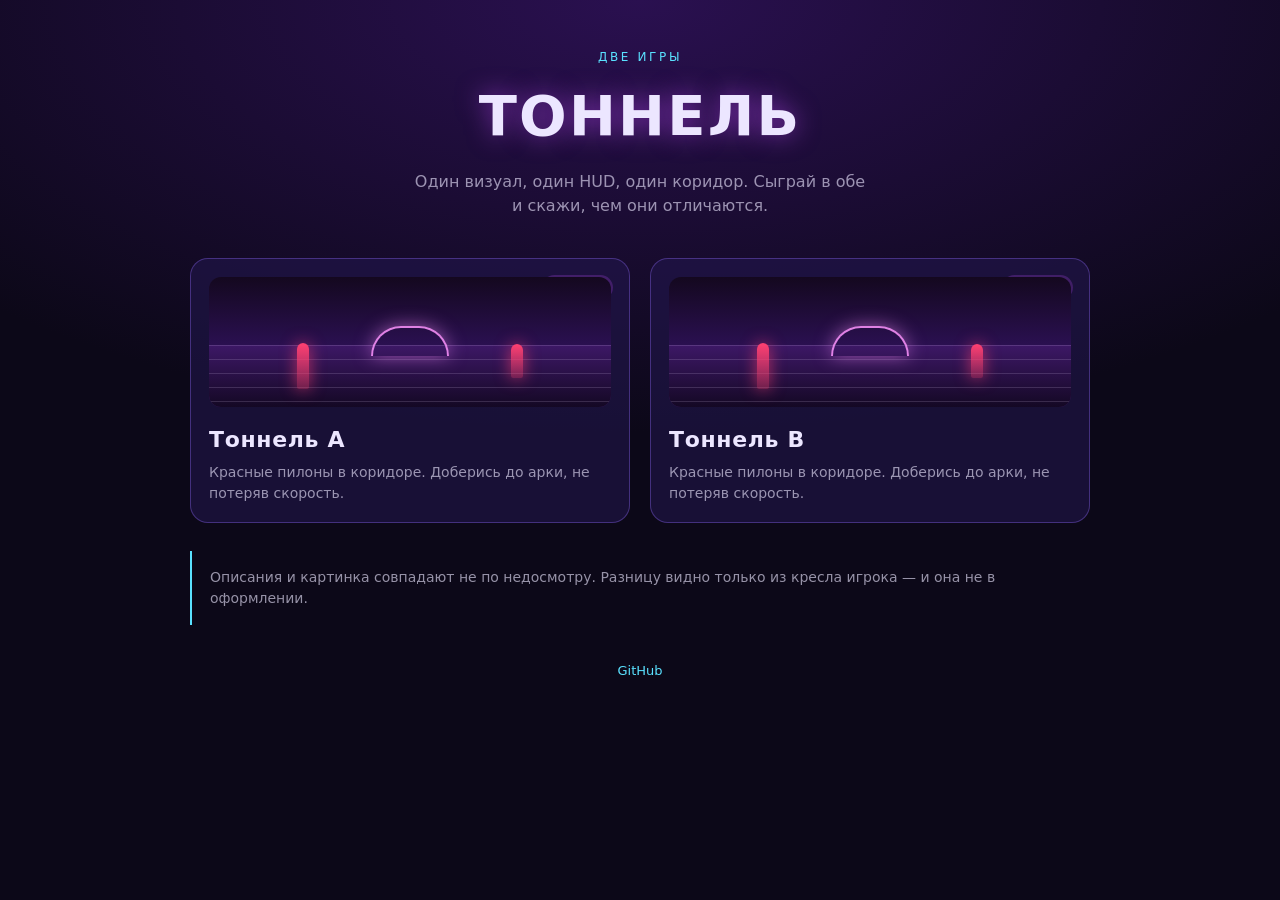
<file: index.html>
<!DOCTYPE html>
<html lang="ru">
<head>
  <meta charset="UTF-8">
  <meta name="viewport" content="width=device-width, initial-scale=1.0">
  <title>Тоннель</title>
  <link rel="stylesheet" href="hub.css">
</head>
<body>
  <main class="hub">
    <header class="hub__header">
      <p class="hub__eyebrow">Две игры</p>
      <h1>Тоннель</h1>
      <p class="hub__lead">Один визуал, один HUD, один коридор. Сыграй в обе и скажи, чем они отличаются.</p>
    </header>

    <section class="hub__grid" aria-label="Режимы">
      <a class="game-card" href="a/">
        <span class="game-card__badge">Играть</span>
        <div class="game-card__preview" aria-hidden="true">
          <span class="preview-floor"></span>
          <span class="preview-arch"></span>
          <span class="preview-pylon preview-pylon--l"></span>
          <span class="preview-pylon preview-pylon--r"></span>
        </div>
        <h2>Тоннель A</h2>
        <p>Красные пилоны в коридоре. Доберись до арки, не потеряв скорость.</p>
      </a>

      <a class="game-card" href="b/">
        <span class="game-card__badge">Играть</span>
        <div class="game-card__preview" aria-hidden="true">
          <span class="preview-floor"></span>
          <span class="preview-arch"></span>
          <span class="preview-pylon preview-pylon--l"></span>
          <span class="preview-pylon preview-pylon--r"></span>
        </div>
        <h2>Тоннель B</h2>
        <p>Красные пилоны в коридоре. Доберись до арки, не потеряв скорость.</p>
      </a>
    </section>

    <section class="hub__note">
      <p>Описания и картинка совпадают не по недосмотру. Разницу видно только из кресла игрока — и она не в оформлении.</p>
    </section>

    <footer class="hub__footer">
      <a href="https://github.com/guygud/confa">GitHub</a>
    </footer>
  </main>
</body>
</html>
</file>
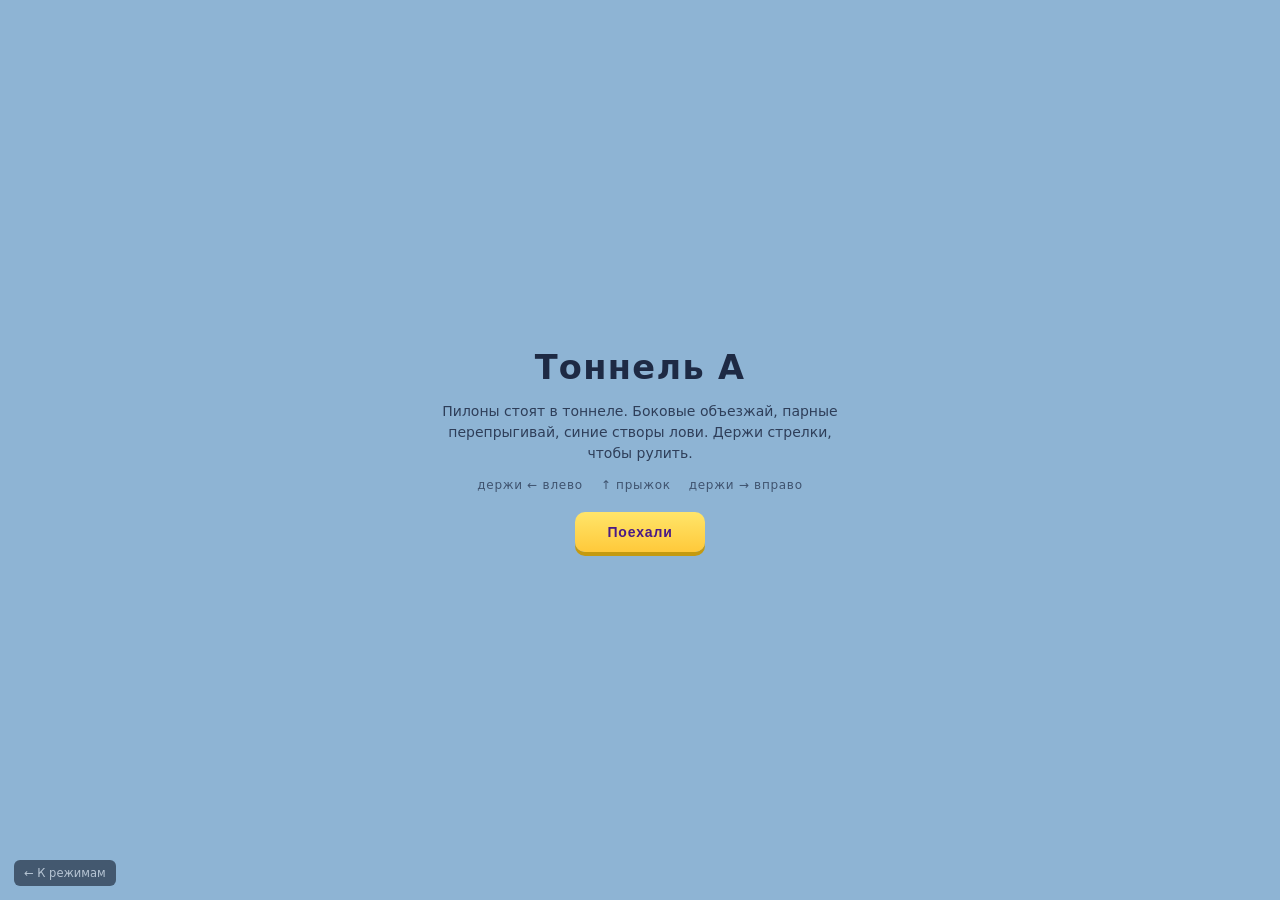
<file: a/index.html>
<!DOCTYPE html>
<html lang="ru">
<head>
  <meta charset="UTF-8">
  <meta name="viewport" content="width=device-width, initial-scale=1.0, user-scalable=no">
  <title>Тоннель A</title>
  <link rel="stylesheet" href="style.css?v=6">
</head>
<body>
  <canvas id="game"></canvas>
  <canvas id="game-blur" aria-hidden="true"></canvas>

  <div id="hud">
    <div class="hud-top">
      <div class="hud-cluster">
        <div class="hud-box hearts-box" id="lives-box">
          <span class="heart filled" data-i="0"></span>
          <span class="heart filled" data-i="1"></span>
          <span class="heart filled" data-i="2"></span>
        </div>
        <div class="hud-center hud-stats">
          <span class="hud-stat">ур : <b id="level-num">1</b><span id="level-mul" hidden></span></span>
          <span class="hud-stat hud-speed"><i class="hud-core-ico"></i><b id="speed">0.0</b> км/ч</span>
        </div>
      </div>
      <button id="pause-btn" type="button" class="pause-btn" aria-label="Пауза" hidden></button>
    </div>

    <div class="hud-bottom">
      <div class="controls-hint">
        <span>держи ← →</span>
        <span>↑ прыжок</span>
      </div>
      <div id="touch-controls">
        <button type="button" class="touch-btn touch-btn-left" data-input="left" aria-label="Влево"></button>
        <button type="button" class="touch-btn touch-btn-center" data-input="brace" aria-label="Прыжок"></button>
        <button type="button" class="touch-btn touch-btn-right" data-input="right" aria-label="Вправо"></button>
      </div>
    </div>

    <div id="brace-flash" hidden></div>
    <div id="status" hidden></div>
    <button id="restart-btn" type="button" hidden>Ещё раз</button>
    <button id="report-alt" type="button" class="ghost-btn" hidden></button>

    <div id="pause-overlay" hidden>
      <div class="pause-panel">
        <div class="pause-title">ПАУЗА</div>
        <button id="resume-btn" type="button">Продолжить</button>
      </div>
    </div>

    <div id="rating-overlay" hidden>
      <div class="rating-panel">
        <div class="rating-title">Рейтинг</div>
        <div class="rating-you">
          <div id="rating-name"></div>
          <div id="rating-score"></div>
        </div>
        <ol class="rating-list" id="rating-list"></ol>
        <div class="rating-place" id="rating-place" hidden></div>
        <div class="rating-error" id="rating-error" hidden>Рейтинг недоступен</div>
        <button id="rating-restart" type="button">Начать заново</button>
      </div>
    </div>

    <div id="intro">
      <div class="intro-panel">
      <h1>Тоннель A</h1>
      <p class="intro-sub">Пилоны стоят в тоннеле. Боковые объезжай, парные перепрыгивай, синие створы лови. Держи стрелки, чтобы рулить.</p>
      <p class="intro-keys"><span>держи ← влево</span><span>↑ прыжок</span><span>держи → вправо</span></p>
      <button id="start-btn" type="button">Поехали</button>
      </div>
    </div>
  </div>

  <a class="back-link" href="../">← К режимам</a>
  <script type="module" src="src/main.js?v=6"></script>
</body>
</html>
</file>
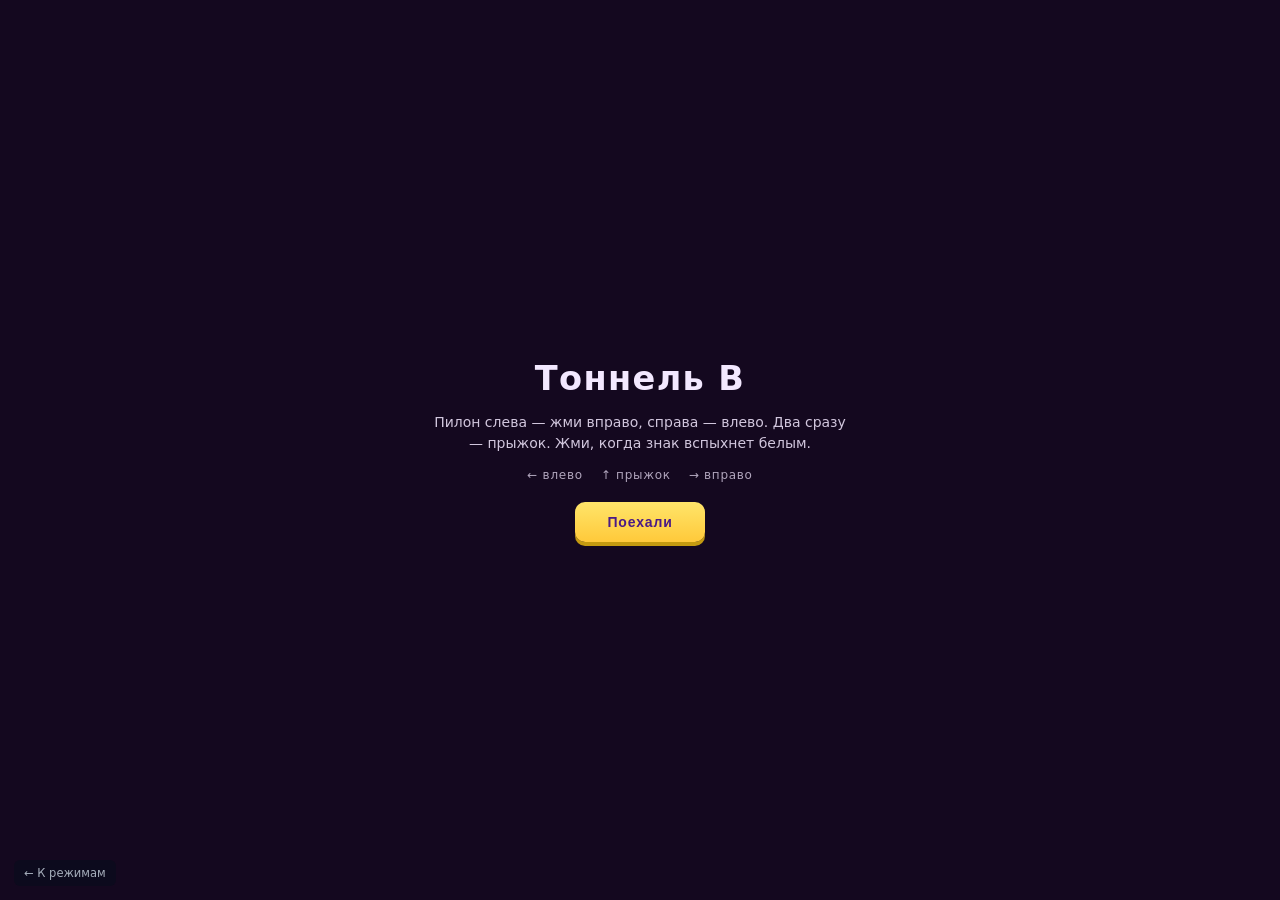
<file: b/index.html>
<!DOCTYPE html>
<html lang="ru">
<head>
  <meta charset="UTF-8">
  <meta name="viewport" content="width=device-width, initial-scale=1.0, user-scalable=no">
  <title>Тоннель B</title>
  <link rel="stylesheet" href="style.css">
</head>
<body>
  <canvas id="game"></canvas>

  <div id="hud">
    <div class="hud-top">
      <div class="hud-cluster">
        <div class="hud-box hearts-box" id="lives-box">
          <span class="heart filled" data-i="0"></span>
          <span class="heart filled" data-i="1"></span>
          <span class="heart filled" data-i="2"></span>
        </div>
        <div class="hud-center hud-stats">
          <span class="hud-stat">ур : <b id="level-num">1</b><span id="level-mul" hidden></span></span>
          <span class="hud-stat hud-speed"><i class="hud-core-ico"></i><b id="speed">0.0</b> км/ч</span>
        </div>
      </div>
      <button id="pause-btn" type="button" class="pause-btn" aria-label="Пауза" hidden></button>
    </div>

    <div class="hud-bottom">
      <div class="controls-hint">
        <span>← ВЛЕВО</span>
        <span>↑ ПРЫЖОК</span>
        <span>→ ВПРАВО</span>
      </div>
      <div id="touch-controls">
        <button type="button" class="touch-btn touch-btn-left" data-input="left" aria-label="Влево"></button>
        <button type="button" class="touch-btn touch-btn-center" data-input="brace" aria-label="Прыжок"></button>
        <button type="button" class="touch-btn touch-btn-right" data-input="right" aria-label="Вправо"></button>
      </div>
    </div>

    <div id="brace-flash" hidden></div>
    <div id="status" hidden></div>
    <button id="restart-btn" type="button" hidden>Ещё раз</button>
    <button id="report-alt" type="button" class="ghost-btn" hidden></button>

    <button id="tutor-hide" type="button" class="ghost-btn" hidden>Скрыть подсказки</button>

    <div id="tutor" hidden>
      <div class="tutor-card">
        <div class="tutor-title" id="tutor-title"></div>
        <div class="tutor-body" id="tutor-body"></div>
        <div class="tutor-hint" id="tutor-hint">Нажми любую кнопку</div>
      </div>
    </div>

    <div id="pause-overlay" hidden>
      <div class="pause-panel">
        <div class="pause-title">ПАУЗА</div>
        <button id="resume-btn" type="button">Продолжить</button>
      </div>
    </div>

    <div id="rating-overlay" hidden>
      <div class="rating-panel">
        <div class="rating-title">Рейтинг</div>
        <div class="rating-you">
          <div id="rating-name"></div>
          <div id="rating-score"></div>
        </div>
        <ol class="rating-list" id="rating-list"></ol>
        <div class="rating-place" id="rating-place" hidden></div>
        <div class="rating-error" id="rating-error" hidden>Рейтинг недоступен</div>
        <button id="rating-restart" type="button">Начать заново</button>
      </div>
    </div>

    <div id="intro">
      <div class="intro-panel">
      <h1>Тоннель B</h1>
      <p class="intro-sub">Пилон слева — жми вправо, справа — влево. Два сразу — прыжок. Жми, когда знак вспыхнет белым.</p>
      <p class="intro-keys"><span>← влево</span><span>↑ прыжок</span><span>→ вправо</span></p>
      <button id="start-btn" type="button">Поехали</button>
      <button id="tutor-again" type="button" class="ghost-btn" hidden>Пройти обучение снова</button>
      </div>
    </div>
  </div>

  <a class="back-link" href="../">← К режимам</a>
  <script type="module" src="src/main.js"></script>
</body>
</html>
</file>
<file: hub.css>
:root {
  --bg: #0c0818;
  --panel: rgba(36, 24, 80, 0.55);
  --edge: rgba(150, 110, 255, 0.35);
  --ink: #ece6ff;
  --dim: rgba(236, 230, 255, 0.62);
  --accent: #c44dff;
  --neon: #5ae1ff;
}

* {
  box-sizing: border-box;
}

body {
  margin: 0;
  min-height: 100vh;
  background:
    radial-gradient(120% 80% at 50% 0%, #2a1050 0%, transparent 60%),
    var(--bg);
  color: var(--ink);
  font: 16px/1.5 "Inter", "Segoe UI", system-ui, sans-serif;
  display: flex;
  justify-content: center;
  padding: 48px 20px 64px;
}

.hub {
  width: 100%;
  max-width: 900px;
}

.hub__header {
  text-align: center;
  margin-bottom: 40px;
}

.hub__eyebrow {
  margin: 0 0 8px;
  font-size: 12px;
  letter-spacing: 0.22em;
  text-transform: uppercase;
  color: var(--neon);
}

.hub__header h1 {
  margin: 0 0 12px;
  font-size: clamp(32px, 7vw, 56px);
  letter-spacing: 0.04em;
  text-transform: uppercase;
  text-shadow: 0 0 24px rgba(196, 77, 255, 0.55);
}

.hub__lead {
  margin: 0 auto;
  max-width: 460px;
  color: var(--dim);
}

.hub__grid {
  display: grid;
  gap: 20px;
  grid-template-columns: repeat(auto-fit, minmax(260px, 1fr));
}

.game-card {
  display: block;
  padding: 18px;
  border: 1px solid var(--edge);
  border-radius: 18px;
  background: var(--panel);
  color: inherit;
  text-decoration: none;
  position: relative;
  transition: transform 0.18s ease, border-color 0.18s ease, box-shadow 0.18s ease;
}

.game-card:hover {
  transform: translateY(-3px);
  border-color: rgba(196, 77, 255, 0.75);
  box-shadow: 0 14px 40px rgba(120, 40, 200, 0.35);
}

.game-card__badge {
  position: absolute;
  top: 16px;
  right: 16px;
  font-size: 11px;
  letter-spacing: 0.12em;
  text-transform: uppercase;
  padding: 4px 10px;
  border-radius: 999px;
  background: rgba(196, 77, 255, 0.22);
  color: #f4e6ff;
}

.game-card h2 {
  margin: 16px 0 6px;
  font-size: 22px;
  letter-spacing: 0.03em;
}

.game-card p {
  margin: 0;
  font-size: 14px;
  color: var(--dim);
}

/* Превью — тот же коридор, что и в игре: пол, арка, два пилона. */
.game-card__preview {
  position: relative;
  height: 130px;
  border-radius: 12px;
  overflow: hidden;
  background: linear-gradient(180deg, #14081f 0%, #2a1050 52%, #3d1866 100%);
}

.preview-floor {
  position: absolute;
  inset: 52% 0 0;
  background:
    repeating-linear-gradient(180deg, rgba(235, 215, 255, 0.16) 0 1px, transparent 1px 14px),
    linear-gradient(180deg, #3d1866, #140824);
}

.preview-arch {
  position: absolute;
  left: 50%;
  top: 38%;
  width: 78px;
  height: 30px;
  transform: translateX(-50%);
  border: 2px solid rgba(255, 150, 255, 0.85);
  border-bottom: none;
  border-radius: 40px 40px 0 0;
  box-shadow: 0 0 18px rgba(255, 150, 255, 0.5);
}

.preview-pylon {
  position: absolute;
  bottom: 14%;
  width: 12px;
  height: 46px;
  border-radius: 6px 6px 2px 2px;
  background: linear-gradient(180deg, #ff4070, rgba(255, 64, 112, 0.35));
  box-shadow: 0 0 16px rgba(255, 64, 112, 0.7);
}

.preview-pylon--l {
  left: 22%;
}

.preview-pylon--r {
  right: 22%;
  height: 34px;
  bottom: 22%;
}

.hub__note {
  margin-top: 28px;
  padding: 16px 18px;
  border-left: 2px solid var(--neon);
  color: var(--dim);
  font-size: 14px;
}

.hub__note p {
  margin: 0;
}

.hub__footer {
  margin-top: 36px;
  text-align: center;
  font-size: 13px;
}

.hub__footer a {
  color: var(--neon);
  text-decoration: none;
}

.hub__footer a:hover {
  text-decoration: underline;
}
</file>
<file: a/style.css>
/* HUD-картинки: ?v= держи вровень с ASSET_VER в src/assets.js */

* {
  box-sizing: border-box;
  margin: 0;
  padding: 0;
}

html,
body {
  width: 100%;
  height: 100%;
  /* Safari's toolbar collapses mid-scroll; dvh keeps the layout from jumping. */
  height: 100dvh;
  overflow: hidden;
  background: #8eb4d4;
  font-family: "Segoe UI", system-ui, sans-serif;
  color: #f3e8ff;
  touch-action: none;
  user-select: none;
}

#game {
  display: block;
  width: 100%;
  height: 100%;
  cursor: crosshair;
}

#game-blur {
  pointer-events: none;
  position: fixed;
  inset: 0;
  width: 100%;
  height: 100%;
  z-index: 1;
  filter: blur(var(--lens-blur, 100px));
  mask-image: radial-gradient(ellipse 80% 75% at 50% 50%, transparent 0%, transparent 12%, #000 58%);
  -webkit-mask-image: radial-gradient(ellipse 80% 75% at 50% 50%, transparent 0%, transparent 12%, #000 58%);
}

#hud {
  pointer-events: none;
  position: fixed;
  inset: 0;
  z-index: 2;
}

.hud-top {
  display: flex;
  justify-content: center;
  align-items: flex-start;
  position: relative;
  padding: 16px 62px;
  gap: 12px;
}

.hud-cluster {
  display: flex;
  align-items: stretch;
  justify-content: center;
  gap: 8px;
  min-width: 0;
}

.hud-center {
  display: flex;
  flex-direction: column;
  align-items: flex-start;
  justify-content: center;
  gap: 2px;
  min-width: 120px;
}

.hud-stats {
  background: url("../assets/speed_back.png?v=4") center / 100% 100% no-repeat;
  color: #3b1a6e;
  border-radius: 0;
  padding: 10px 22px 10px 18px;
  gap: 2px;
  box-shadow: none;
  min-width: 148px;
}

.hud-stat {
  font-size: 12px;
  font-weight: 800;
  letter-spacing: 0.02em;
  font-style: italic;
}

.hud-stat b {
  font-variant-numeric: tabular-nums;
  font-style: italic;
}

.hud-speed {
  display: inline-flex;
  align-items: center;
  gap: 6px;
}

body.heat-hot .hud-speed {
  text-shadow: 0 0 10px rgba(255, 220, 120, 0.85);
}

body.heat-hot .hud-core-ico {
  box-shadow: 0 0 10px rgba(255, 200, 80, 0.95);
}

.hud-core-ico {
  width: 12px;
  height: 12px;
  background: linear-gradient(135deg, #ffe56a, #c44dff 70%, #5a1a90);
  box-shadow: 0 0 6px rgba(196, 77, 255, 0.7);
  transform: rotate(45deg);
  display: inline-block;
}

.hud-box {
  background: rgba(214, 186, 255, 0.9);
  border: none;
  border-radius: 14px;
  padding: 8px 14px;
  font-weight: 800;
  letter-spacing: 0.04em;
  color: #3b1a6e;
  text-shadow: none;
  backdrop-filter: blur(4px);
  font-size: 12px;
  min-width: 88px;
  text-align: center;
  box-shadow: 0 4px 16px rgba(40, 10, 70, 0.3);
}

.hearts-box {
  display: inline-flex;
  align-items: center;
  justify-content: center;
  gap: 6px;
  min-width: 92px;
  padding: 10px 14px;
  background: url("../assets/heart-back.png?v=4") center / 100% 100% no-repeat;
  border-radius: 0;
  box-shadow: none;
  backdrop-filter: none;
}

.heart {
  width: 18px;
  height: 15px;
  display: inline-block;
  background: url("../assets/empty-heart.svg?v=4") center / contain no-repeat;
}

.heart.filled {
  background-image: url("../assets/full-heart.png?v=4");
}

.heart.empty {
  background-image: url("../assets/empty-heart.svg?v=4");
}

.pause-btn {
  pointer-events: auto;
  position: absolute;
  right: 18px;
  top: 16px;
  width: 44px;
  height: 44px;
  border: none;
  padding: 0;
  background: url("../assets/pause-button.png?v=4") center / contain no-repeat;
  background-color: transparent;
  cursor: pointer;
  flex-shrink: 0;
  -webkit-tap-highlight-color: transparent;
}

.pause-btn[hidden] {
  display: none;
}

.pause-btn:active {
  transform: scale(0.96);
}

#pause-overlay {
  pointer-events: auto;
  position: absolute;
  inset: 0;
  z-index: 8;
  display: flex;
  align-items: center;
  justify-content: center;
  background: rgba(12, 4, 24, 0.62);
  backdrop-filter: blur(4px);
}

#pause-overlay[hidden] {
  display: none;
}

.pause-panel {
  min-width: 240px;
  padding: 22px 28px;
  border-radius: 14px;
  background: rgba(30, 12, 56, 0.94);
  border: 1px solid rgba(232, 180, 255, 0.28);
  text-align: center;
  box-shadow: 0 12px 40px rgba(0, 0, 0, 0.45);
}

.pause-title {
  font-size: 19px;
  font-weight: 800;
  letter-spacing: 0.12em;
  margin-bottom: 16px;
  color: #ffe56a;
}

#resume-btn {
  padding: 12px 28px;
  border: none;
  border-radius: 10px;
  background: linear-gradient(180deg, #ffe56a, #ffc93a);
  color: #4a1a86;
  font-size: 13px;
  font-weight: 800;
  letter-spacing: 0.06em;
  cursor: pointer;
  box-shadow: 0 4px 0 #c49a10;
}

#resume-btn:hover {
  background: linear-gradient(180deg, #fff08a, #ffd45a);
}

#rating-overlay {
  pointer-events: auto;
  position: absolute;
  inset: 0;
  z-index: 9;
  display: flex;
  align-items: center;
  justify-content: center;
  padding: 20px;
  background: rgba(12, 4, 24, 0.72);
  backdrop-filter: blur(4px);
}

#rating-overlay[hidden] {
  display: none;
}

.rating-panel {
  width: min(360px, 92vw);
  max-height: min(80vh, 560px);
  overflow-y: auto;
  -webkit-overflow-scrolling: touch;
  padding: 22px 22px 20px;
  border-radius: 14px;
  background: rgba(30, 12, 56, 0.96);
  border: 1px solid rgba(232, 180, 255, 0.28);
  text-align: center;
  box-shadow: 0 12px 40px rgba(0, 0, 0, 0.45);
}

.rating-title {
  font-size: 19px;
  font-weight: 800;
  letter-spacing: 0.12em;
  margin-bottom: 12px;
  color: #ffe56a;
  text-transform: uppercase;
}

.rating-you {
  margin-bottom: 14px;
}

#rating-name {
  font-size: 15px;
  font-weight: 700;
}

#rating-score {
  margin-top: 4px;
  font-size: 12px;
  opacity: 0.75;
}

.rating-list {
  list-style: none;
  display: flex;
  flex-direction: column;
  gap: 4px;
  margin: 0 0 12px;
  text-align: left;
}

.rating-list li {
  display: grid;
  grid-template-columns: 28px 1fr auto;
  gap: 8px;
  align-items: center;
  padding: 6px 10px;
  border-radius: 8px;
  background: rgba(255, 255, 255, 0.04);
  font-size: 13px;
}

.rating-list li.is-you {
  background: rgba(255, 229, 106, 0.16);
  border: 1px solid rgba(255, 229, 106, 0.4);
}

.rating-rank {
  font-weight: 800;
  opacity: 0.55;
}

.rating-score {
  font-weight: 800;
  color: #ffe56a;
}

.rating-place {
  font-size: 12px;
  margin-bottom: 12px;
  opacity: 0.8;
}

.rating-error {
  font-size: 12px;
  margin-bottom: 12px;
  color: rgba(255, 160, 160, 0.9);
}

#rating-restart {
  padding: 12px 28px;
  border: none;
  border-radius: 10px;
  background: linear-gradient(180deg, #ffe56a, #ffc93a);
  color: #4a1a86;
  font-size: 13px;
  font-weight: 800;
  letter-spacing: 0.06em;
  cursor: pointer;
  box-shadow: 0 4px 0 #c49a10;
}

#rating-restart:hover {
  background: linear-gradient(180deg, #fff08a, #ffd45a);
}

.hud-bottom {
  position: absolute;
  left: 0;
  right: 0;
  bottom: 0;
  padding: 10px 18px 14px;
  background: none;
}

.controls-hint {
  display: flex;
  justify-content: center;
  gap: 28px;
  flex-wrap: wrap;
  font-size: 10.5px;
  letter-spacing: 0.08em;
  opacity: 0.8;
  color: #1e2a44;
  transition: opacity 0.25s ease;
}

/* Fly-in / goal / stall cinematics — keep the frame clean. */
body.cinema .controls-hint,
body.cinema #touch-controls,
body.cinema #tutor-hide,
body.cinema #brace-flash,
body.cinema #pause-btn {
  opacity: 0 !important;
  pointer-events: none !important;
}

body.cinema #touch-controls {
  visibility: hidden;
}

body.paused #touch-controls,
body.paused .controls-hint {
  pointer-events: none;
  opacity: 0.35;
}

/* Hidden on wide desktops; shown on narrow / phone layouts (incl. DevTools). */
#touch-controls {
  display: none;
  pointer-events: auto;
  grid-template-columns: 1.15fr 1fr 1.15fr;
  gap: 4px;
  max-width: 382px;
  margin: 8px auto 0;
  width: min(382px, 100%);
}

.touch-btn {
  appearance: none;
  border: none;
  border-radius: 0;
  background-color: transparent;
  background-image: url("../assets/arrows.png?v=4");
  background-repeat: no-repeat;
  background-size: 300% 100%;
  color: transparent;
  min-height: 72px;
  padding: 0;
  font: inherit;
  cursor: pointer;
  -webkit-tap-highlight-color: transparent;
  touch-action: manipulation;
  user-select: none;
  box-shadow: none;
}

.touch-btn-left {
  background-position: 0% 50%;
}

.touch-btn-center {
  background-position: 50% 50%;
}

.touch-btn-right {
  background-position: 100% 50%;
}

.touch-btn:active,
.touch-btn.is-down {
  transform: translateY(2px) scale(0.98);
  filter: brightness(0.95);
}

@media (max-width: 900px) {
  #touch-controls {
    display: grid;
  }

  .controls-hint {
    display: none;
  }

  .hud-bottom {
    padding-bottom: max(14px, env(safe-area-inset-bottom));
  }

  /* Back link sits top-left here — clear the HUD row out from under it. */
  .hud-top {
    padding-top: 48px;
  }

  .pause-btn {
    top: 48px;
  }

  #tutor-hide {
    top: 116px;
  }
}

#brace-flash {
  position: absolute;
  left: 50%;
  top: 52%;
  transform: translate(-50%, -50%);
  padding: 10px 22px;
  border-radius: 10px;
  background: rgba(255, 80, 40, 0.55);
  font-size: 19px;
  font-weight: 800;
  letter-spacing: 0.12em;
  animation: pulse 0.35s ease-in-out infinite alternate;
}

#brace-flash.grade-perfect {
  background: rgba(46, 204, 113, 0.62);
}

#brace-flash.grade-good {
  background: rgba(52, 152, 219, 0.62);
}

#brace-flash.grade-late {
  background: rgba(230, 150, 40, 0.64);
}

#brace-flash.grade-miss {
  background: rgba(231, 76, 60, 0.62);
}

#brace-flash.grade-whiff {
  background: rgba(120, 120, 140, 0.55);
}

#status {
  position: absolute;
  left: 50%;
  top: 42%;
  transform: translate(-50%, -50%);
  min-width: 200px;
  padding: 18px 26px;
  border-radius: 14px;
  background: rgba(6, 14, 28, 0.94);
  border: 1px solid rgba(232, 244, 255, 0.25);
  text-align: center;
  line-height: 1.3;
}

#status.report-good { border-color: rgba(46, 204, 113, 0.6); }
#status.report-bad { border-color: rgba(231, 76, 60, 0.6); }

.report-title {
  font-size: 20px;
  font-weight: 800;
  letter-spacing: 0.04em;
}

.report-line {
  margin-top: 8px;
  font-size: 11px;
  line-height: 1.4;
  color: rgba(232, 244, 255, 0.62);
}

#restart-btn {
  pointer-events: auto;
  position: absolute;
  left: 50%;
  top: 56%;
  transform: translate(-50%, -50%);
  padding: 10px 22px;
  border: none;
  border-radius: 8px;
  background: #e8f4ff;
  color: #0a1628;
  font-size: 13px;
  font-weight: 700;
  cursor: pointer;
}

#report-alt {
  position: absolute;
  left: 50%;
  top: 64%;
  transform: translate(-50%, -50%);
  font-size: 11px;
  white-space: nowrap;
}

#restart-btn:hover {
  background: #fff;
}

#tutor-hide {
  position: absolute;
  left: 50%;
  top: 76px;
  transform: translateX(-50%);
  font-size: 10.5px;
  white-space: nowrap;
  z-index: 6;
}

#tutor {
  pointer-events: none;
  position: absolute;
  inset: 0;
  z-index: 5;
  display: flex;
  align-items: center;
  justify-content: center;
  padding: 20px;
}

#tutor[hidden] {
  display: none;
}

.tutor-card {
  max-width: min(420px, 92vw);
  padding: 18px 22px 16px;
  border-radius: 14px;
  background: rgba(6, 14, 28, 0.92);
  border: 1px solid rgba(232, 244, 255, 0.22);
  box-shadow: 0 12px 40px rgba(0, 0, 0, 0.45);
  text-align: center;
  backdrop-filter: blur(6px);
}

.tutor-card--top {
  align-self: flex-start;
  margin-top: max(96px, 14vh);
}

.tutor-title {
  font-size: 15px;
  font-weight: 800;
  letter-spacing: 0.08em;
  margin-bottom: 8px;
  color: #ffb380;
}

.tutor-body {
  font-size: 13px;
  line-height: 1.45;
  opacity: 0.92;
  margin-bottom: 12px;
}

.tutor-hint {
  font-size: 10.5px;
  font-weight: 700;
  letter-spacing: 0.06em;
  opacity: 0.65;
  animation: tutor-hint-pulse 1.1s ease-in-out infinite;
}

@keyframes tutor-hint-pulse {
  0%,
  100% {
    opacity: 0.45;
  }
  50% {
    opacity: 0.9;
  }
}

.ghost-btn {
  pointer-events: auto;
  padding: 8px 12px;
  border: none;
  border-radius: 8px;
  background: transparent;
  color: rgba(232, 244, 255, 0.55);
  font-size: 11px;
  font-weight: 600;
  cursor: pointer;
  text-decoration: underline;
}

.ghost-btn:hover {
  color: #e8f4ff;
}

.ghost-btn[hidden] {
  display: none;
}

#intro[hidden] {
  display: none;
}

/* Opaque so the HUD never shows through, and scrollable when the rules do not
   fit a phone screen. margin:auto on the panel centres it and still scrolls. */
#intro {
  pointer-events: auto;
  position: absolute;
  inset: 0;
  display: flex;
  overflow-y: auto;
  -webkit-overflow-scrolling: touch;
  touch-action: pan-y;
  padding: max(20px, env(safe-area-inset-top)) 20px max(20px, env(safe-area-inset-bottom));
  background: #8eb4d4;
  color: #1e2a44;
}

.intro-panel {
  margin: auto;
  display: flex;
  flex-direction: column;
  align-items: center;
  gap: 14px;
  text-align: center;
}

/* Nothing behind the rules should compete with them for the screen. */
body.intro-open .hud-top,
body.intro-open .hud-bottom,
body.intro-open #pause-btn,
body.intro-open #pause-overlay,
body.intro-open #rating-overlay {
  display: none;
}

#intro h1 {
  font-size: clamp(1.5rem, 5vw, 2.1rem);
  font-weight: 800;
  letter-spacing: 0.04em;
}

/* Phones in landscape or with a tall browser chrome: shrink instead of scroll. */
@media (max-height: 760px) {
  #intro h1 {
    font-size: clamp(1.2rem, 4.5vw, 1.6rem);
  }

  .intro-panel {
    gap: 10px;
  }

  .intro-sub {
    font-size: 12px;
  }

  .intro-keys {
    font-size: 11px;
  }

  #start-btn {
    padding: 11px 28px;
  }
}

.intro-sub {
  max-width: 420px;
  font-size: 14px;
  opacity: 0.85;
  line-height: 1.5;
}

.intro-keys {
  display: flex;
  justify-content: center;
  gap: 18px;
  flex-wrap: wrap;
  font-size: 12px;
  letter-spacing: 0.06em;
  opacity: 0.7;
}

#start-btn {
  margin-top: 6px;
  padding: 12px 32px;
  border: none;
  border-radius: 10px;
  background: linear-gradient(180deg, #ffe56a, #ffc93a);
  color: #4a1a86;
  font-size: 14px;
  font-weight: 800;
  letter-spacing: 0.06em;
  cursor: pointer;
  box-shadow: 0 4px 0 #c49a10;
}

#start-btn:hover {
  background: linear-gradient(180deg, #fff08a, #ffd45a);
}

.back-link {
  position: fixed;
  left: 14px;
  bottom: 14px;
  z-index: 3;
  color: rgba(232, 244, 255, 0.7);
  text-decoration: none;
  font-size: 11.5px;
  background: rgba(6, 14, 28, 0.55);
  padding: 6px 10px;
  border-radius: 6px;
}

.back-link:hover {
  color: #fff;
}

@media (max-width: 900px) {
  .back-link {
    top: 12px;
    bottom: auto;
    left: 12px;
  }
}

@keyframes pulse {
  from { transform: translate(-50%, -50%) scale(1); }
  to { transform: translate(-50%, -50%) scale(1.06); }
}

@media (max-width: 640px) {
  .hud-box { font-size: 10px; min-width: 80px; padding: 6px 10px; }
  .hearts-box { min-width: 78px; padding: 8px 10px; gap: 4px; }
  .heart { width: 15px; height: 13px; }
  .hud-stats { min-width: 120px; padding: 8px 16px 8px 14px; }
  .hud-stat { font-size: 10px; }
  .pause-btn { width: 38px; height: 38px; }
  .controls-hint { gap: 14px; font-size: 9.5px; }
  #brace-flash { font-size: 16px; }
}

.rig-panel {
  position: fixed;
  top: 64px;
  right: 12px;
  z-index: 20;
  width: 248px;
  max-height: calc(100dvh - 24px);
  overflow: auto;
  padding: 10px 10px 12px;
  background: rgba(12, 18, 32, 0.88);
  border: 1px solid rgba(232, 244, 255, 0.18);
  color: #e8f4ff;
  font: 11px/1.35 ui-monospace, "SF Mono", Menlo, monospace;
  pointer-events: auto;
  backdrop-filter: blur(8px);
}

.rig-title {
  margin: 0 0 8px;
  font-size: 11px;
  letter-spacing: 0.16em;
  color: #9ec4ff;
}

.rig-sec {
  display: flex;
  flex-direction: column;
  gap: 4px;
  margin-top: 8px;
  padding-top: 8px;
  border-top: 1px solid rgba(232, 244, 255, 0.12);
}

.rig-sec-title {
  font-size: 10px;
  letter-spacing: 0.08em;
  color: #8aa0c8;
  text-transform: uppercase;
}

.rig-row,
.rig-read {
  display: grid;
  grid-template-columns: 1fr auto auto auto;
  gap: 4px;
  align-items: center;
}

.rig-read {
  grid-template-columns: 1fr auto;
}

.rig-label {
  color: #9eb0d0;
}

.rig-val {
  min-width: 42px;
  text-align: right;
  color: #fff;
}

.rig-actions {
  display: flex;
  gap: 4px;
}

.rig-btn {
  flex: 1;
  min-width: 28px;
  height: 24px;
  padding: 0 6px;
  border: 1px solid rgba(232, 244, 255, 0.22);
  background: rgba(40, 56, 88, 0.7);
  color: #e8f4ff;
  font: inherit;
  cursor: pointer;
}

.rig-btn:hover {
  background: rgba(70, 92, 140, 0.9);
}

.rig-btn:active {
  transform: translateY(1px);
}

.rig-tabs {
  display: flex;
  flex-wrap: wrap;
  gap: 4px;
}

.rig-tabs .rig-btn {
  flex: 1;
  padding: 0 4px;
  font-size: 10px;
}

.rig-sub {
  margin-top: 4px;
  color: #9ec4ff;
  font-size: 10px;
  letter-spacing: 0.06em;
  text-transform: uppercase;
}

.rig-btn.is-on {
  background: rgba(160, 48, 64, 0.9);
  border-color: rgba(255, 160, 170, 0.45);
}

.rig-hint {
  margin: 0 0 2px;
  font-size: 10px;
  line-height: 1.3;
  color: #7e90b0;
}
</file>
<file: b/style.css>
* {
  box-sizing: border-box;
  margin: 0;
  padding: 0;
}

html,
body {
  width: 100%;
  height: 100%;
  /* Safari's toolbar collapses mid-scroll; dvh keeps the layout from jumping. */
  height: 100dvh;
  overflow: hidden;
  background: #14081f;
  font-family: "Segoe UI", system-ui, sans-serif;
  color: #f3e8ff;
  touch-action: none;
  user-select: none;
}

#game {
  display: block;
  width: 100%;
  height: 100%;
  cursor: crosshair;
}

#hud {
  pointer-events: none;
  position: fixed;
  inset: 0;
  z-index: 2;
}

.hud-top {
  display: flex;
  justify-content: center;
  align-items: flex-start;
  position: relative;
  padding: 16px 62px;
  gap: 12px;
}

.hud-cluster {
  display: flex;
  align-items: stretch;
  justify-content: center;
  gap: 8px;
  min-width: 0;
}

.hud-center {
  display: flex;
  flex-direction: column;
  align-items: flex-start;
  justify-content: center;
  gap: 2px;
  min-width: 120px;
}

.hud-stats {
  background: url("../assets/speed_back.png") center / 100% 100% no-repeat;
  color: #3b1a6e;
  border-radius: 0;
  padding: 10px 22px 10px 18px;
  gap: 2px;
  box-shadow: none;
  min-width: 148px;
}

.hud-stat {
  font-size: 12px;
  font-weight: 800;
  letter-spacing: 0.02em;
  font-style: italic;
}

.hud-stat b {
  font-variant-numeric: tabular-nums;
  font-style: italic;
}

.hud-speed {
  display: inline-flex;
  align-items: center;
  gap: 6px;
}

body.heat-hot .hud-speed {
  text-shadow: 0 0 10px rgba(255, 220, 120, 0.85);
}

body.heat-hot .hud-core-ico {
  box-shadow: 0 0 10px rgba(255, 200, 80, 0.95);
}

.hud-core-ico {
  width: 12px;
  height: 12px;
  background: linear-gradient(135deg, #ffe56a, #c44dff 70%, #5a1a90);
  box-shadow: 0 0 6px rgba(196, 77, 255, 0.7);
  transform: rotate(45deg);
  display: inline-block;
}

.hud-box {
  background: rgba(214, 186, 255, 0.9);
  border: none;
  border-radius: 14px;
  padding: 8px 14px;
  font-weight: 800;
  letter-spacing: 0.04em;
  color: #3b1a6e;
  text-shadow: none;
  backdrop-filter: blur(4px);
  font-size: 12px;
  min-width: 88px;
  text-align: center;
  box-shadow: 0 4px 16px rgba(40, 10, 70, 0.3);
}

.hearts-box {
  display: inline-flex;
  align-items: center;
  justify-content: center;
  gap: 6px;
  min-width: 92px;
  padding: 10px 14px;
  background: url("../assets/heart-back.png") center / 100% 100% no-repeat;
  border-radius: 0;
  box-shadow: none;
  backdrop-filter: none;
}

.heart {
  width: 18px;
  height: 15px;
  display: inline-block;
  background: url("../assets/empty-heart.svg") center / contain no-repeat;
}

.heart.filled {
  background-image: url("../assets/full-heart.png");
}

.heart.empty {
  background-image: url("../assets/empty-heart.svg");
}

.pause-btn {
  pointer-events: auto;
  position: absolute;
  right: 18px;
  top: 16px;
  width: 44px;
  height: 44px;
  border: none;
  padding: 0;
  background: url("../assets/pause-button.png") center / contain no-repeat;
  background-color: transparent;
  cursor: pointer;
  flex-shrink: 0;
  -webkit-tap-highlight-color: transparent;
}

.pause-btn[hidden] {
  display: none;
}

.pause-btn:active {
  transform: scale(0.96);
}

#pause-overlay {
  pointer-events: auto;
  position: absolute;
  inset: 0;
  z-index: 8;
  display: flex;
  align-items: center;
  justify-content: center;
  background: rgba(12, 4, 24, 0.62);
  backdrop-filter: blur(4px);
}

#pause-overlay[hidden] {
  display: none;
}

.pause-panel {
  min-width: 240px;
  padding: 22px 28px;
  border-radius: 14px;
  background: rgba(30, 12, 56, 0.94);
  border: 1px solid rgba(232, 180, 255, 0.28);
  text-align: center;
  box-shadow: 0 12px 40px rgba(0, 0, 0, 0.45);
}

.pause-title {
  font-size: 19px;
  font-weight: 800;
  letter-spacing: 0.12em;
  margin-bottom: 16px;
  color: #ffe56a;
}

#resume-btn {
  padding: 12px 28px;
  border: none;
  border-radius: 10px;
  background: linear-gradient(180deg, #ffe56a, #ffc93a);
  color: #4a1a86;
  font-size: 13px;
  font-weight: 800;
  letter-spacing: 0.06em;
  cursor: pointer;
  box-shadow: 0 4px 0 #c49a10;
}

#resume-btn:hover {
  background: linear-gradient(180deg, #fff08a, #ffd45a);
}

#rating-overlay {
  pointer-events: auto;
  position: absolute;
  inset: 0;
  z-index: 9;
  display: flex;
  align-items: center;
  justify-content: center;
  padding: 20px;
  background: rgba(12, 4, 24, 0.72);
  backdrop-filter: blur(4px);
}

#rating-overlay[hidden] {
  display: none;
}

.rating-panel {
  width: min(360px, 92vw);
  max-height: min(80vh, 560px);
  overflow-y: auto;
  -webkit-overflow-scrolling: touch;
  padding: 22px 22px 20px;
  border-radius: 14px;
  background: rgba(30, 12, 56, 0.96);
  border: 1px solid rgba(232, 180, 255, 0.28);
  text-align: center;
  box-shadow: 0 12px 40px rgba(0, 0, 0, 0.45);
}

.rating-title {
  font-size: 19px;
  font-weight: 800;
  letter-spacing: 0.12em;
  margin-bottom: 12px;
  color: #ffe56a;
  text-transform: uppercase;
}

.rating-you {
  margin-bottom: 14px;
}

#rating-name {
  font-size: 15px;
  font-weight: 700;
}

#rating-score {
  margin-top: 4px;
  font-size: 12px;
  opacity: 0.75;
}

.rating-list {
  list-style: none;
  display: flex;
  flex-direction: column;
  gap: 4px;
  margin: 0 0 12px;
  text-align: left;
}

.rating-list li {
  display: grid;
  grid-template-columns: 28px 1fr auto;
  gap: 8px;
  align-items: center;
  padding: 6px 10px;
  border-radius: 8px;
  background: rgba(255, 255, 255, 0.04);
  font-size: 13px;
}

.rating-list li.is-you {
  background: rgba(255, 229, 106, 0.16);
  border: 1px solid rgba(255, 229, 106, 0.4);
}

.rating-rank {
  font-weight: 800;
  opacity: 0.55;
}

.rating-score {
  font-weight: 800;
  color: #ffe56a;
}

.rating-place {
  font-size: 12px;
  margin-bottom: 12px;
  opacity: 0.8;
}

.rating-error {
  font-size: 12px;
  margin-bottom: 12px;
  color: rgba(255, 160, 160, 0.9);
}

#rating-restart {
  padding: 12px 28px;
  border: none;
  border-radius: 10px;
  background: linear-gradient(180deg, #ffe56a, #ffc93a);
  color: #4a1a86;
  font-size: 13px;
  font-weight: 800;
  letter-spacing: 0.06em;
  cursor: pointer;
  box-shadow: 0 4px 0 #c49a10;
}

#rating-restart:hover {
  background: linear-gradient(180deg, #fff08a, #ffd45a);
}

.hud-bottom {
  position: absolute;
  left: 0;
  right: 0;
  bottom: 0;
  padding: 10px 18px 14px;
  background: linear-gradient(transparent 0%, rgba(30, 8, 50, 0.45) 28%, rgba(20, 6, 40, 0.92) 70%);
}

.controls-hint {
  display: flex;
  justify-content: center;
  gap: 28px;
  flex-wrap: wrap;
  font-size: 10.5px;
  letter-spacing: 0.08em;
  opacity: 0.8;
  transition: opacity 0.25s ease;
}

/* Fly-in / goal / stall cinematics — keep the frame clean. */
body.cinema .controls-hint,
body.cinema #touch-controls,
body.cinema #tutor-hide,
body.cinema #brace-flash,
body.cinema #pause-btn {
  opacity: 0 !important;
  pointer-events: none !important;
}

body.cinema #touch-controls {
  visibility: hidden;
}

body.paused #touch-controls,
body.paused .controls-hint {
  pointer-events: none;
  opacity: 0.35;
}

/* Hidden on wide desktops; shown on narrow / phone layouts (incl. DevTools). */
#touch-controls {
  display: none;
  pointer-events: auto;
  grid-template-columns: 1fr 1.1fr 1fr;
  gap: 10px;
  max-width: 420px;
  margin: 8px auto 0;
  width: 100%;
}

.touch-btn {
  appearance: none;
  border: none;
  border-radius: 0;
  background-color: transparent;
  background-position: center;
  background-repeat: no-repeat;
  background-size: 100% 100%;
  color: #4a1a86;
  min-height: 72px;
  padding: 0;
  font: inherit;
  cursor: pointer;
  -webkit-tap-highlight-color: transparent;
  touch-action: manipulation;
  user-select: none;
  box-shadow: none;
}

.touch-btn-left {
  background-image: url("../assets/left-button.png");
}

.touch-btn-center {
  background-image: url("../assets/up-button.png");
}

.touch-btn-right {
  background-image: url("../assets/right-button.png");
}

.touch-btn:active,
.touch-btn.is-down {
  transform: translateY(2px) scale(0.98);
  filter: brightness(0.95);
}

@media (max-width: 900px) {
  #touch-controls {
    display: grid;
  }

  .controls-hint {
    display: none;
  }

  .hud-bottom {
    padding-bottom: max(14px, env(safe-area-inset-bottom));
  }

  /* Back link sits top-left here — clear the HUD row out from under it. */
  .hud-top {
    padding-top: 48px;
  }

  .pause-btn {
    top: 48px;
  }

  #tutor-hide {
    top: 116px;
  }
}

#brace-flash {
  position: absolute;
  left: 50%;
  top: 52%;
  transform: translate(-50%, -50%);
  padding: 10px 22px;
  border-radius: 10px;
  background: rgba(255, 80, 40, 0.55);
  font-size: 19px;
  font-weight: 800;
  letter-spacing: 0.12em;
  animation: pulse 0.35s ease-in-out infinite alternate;
}

#brace-flash.grade-perfect {
  background: rgba(46, 204, 113, 0.62);
}

#brace-flash.grade-good {
  background: rgba(52, 152, 219, 0.62);
}

#brace-flash.grade-late {
  background: rgba(230, 150, 40, 0.64);
}

#brace-flash.grade-miss {
  background: rgba(231, 76, 60, 0.62);
}

#brace-flash.grade-whiff {
  background: rgba(120, 120, 140, 0.55);
}

#status {
  position: absolute;
  left: 50%;
  top: 42%;
  transform: translate(-50%, -50%);
  min-width: 200px;
  padding: 18px 26px;
  border-radius: 14px;
  background: rgba(6, 14, 28, 0.94);
  border: 1px solid rgba(232, 244, 255, 0.25);
  text-align: center;
  line-height: 1.3;
}

#status.report-good { border-color: rgba(46, 204, 113, 0.6); }
#status.report-bad { border-color: rgba(231, 76, 60, 0.6); }

.report-title {
  font-size: 20px;
  font-weight: 800;
  letter-spacing: 0.04em;
}

.report-line {
  margin-top: 8px;
  font-size: 11px;
  line-height: 1.4;
  color: rgba(232, 244, 255, 0.62);
}

#restart-btn {
  pointer-events: auto;
  position: absolute;
  left: 50%;
  top: 56%;
  transform: translate(-50%, -50%);
  padding: 10px 22px;
  border: none;
  border-radius: 8px;
  background: #e8f4ff;
  color: #0a1628;
  font-size: 13px;
  font-weight: 700;
  cursor: pointer;
}

#report-alt {
  position: absolute;
  left: 50%;
  top: 64%;
  transform: translate(-50%, -50%);
  font-size: 11px;
  white-space: nowrap;
}

#restart-btn:hover {
  background: #fff;
}

#tutor-hide {
  position: absolute;
  left: 50%;
  top: 76px;
  transform: translateX(-50%);
  font-size: 10.5px;
  white-space: nowrap;
  z-index: 6;
}

#tutor {
  pointer-events: none;
  position: absolute;
  inset: 0;
  z-index: 5;
  display: flex;
  align-items: center;
  justify-content: center;
  padding: 20px;
}

#tutor[hidden] {
  display: none;
}

.tutor-card {
  max-width: min(420px, 92vw);
  padding: 18px 22px 16px;
  border-radius: 14px;
  background: rgba(6, 14, 28, 0.92);
  border: 1px solid rgba(232, 244, 255, 0.22);
  box-shadow: 0 12px 40px rgba(0, 0, 0, 0.45);
  text-align: center;
  backdrop-filter: blur(6px);
}

.tutor-card--top {
  align-self: flex-start;
  margin-top: max(96px, 14vh);
}

.tutor-title {
  font-size: 15px;
  font-weight: 800;
  letter-spacing: 0.08em;
  margin-bottom: 8px;
  color: #ffb380;
}

.tutor-body {
  font-size: 13px;
  line-height: 1.45;
  opacity: 0.92;
  margin-bottom: 12px;
}

.tutor-hint {
  font-size: 10.5px;
  font-weight: 700;
  letter-spacing: 0.06em;
  opacity: 0.65;
  animation: tutor-hint-pulse 1.1s ease-in-out infinite;
}

@keyframes tutor-hint-pulse {
  0%,
  100% {
    opacity: 0.45;
  }
  50% {
    opacity: 0.9;
  }
}

.ghost-btn {
  pointer-events: auto;
  padding: 8px 12px;
  border: none;
  border-radius: 8px;
  background: transparent;
  color: rgba(232, 244, 255, 0.55);
  font-size: 11px;
  font-weight: 600;
  cursor: pointer;
  text-decoration: underline;
}

.ghost-btn:hover {
  color: #e8f4ff;
}

.ghost-btn[hidden] {
  display: none;
}

#intro[hidden] {
  display: none;
}

/* Opaque so the HUD never shows through, and scrollable when the rules do not
   fit a phone screen. margin:auto on the panel centres it and still scrolls. */
#intro {
  pointer-events: auto;
  position: absolute;
  inset: 0;
  display: flex;
  overflow-y: auto;
  -webkit-overflow-scrolling: touch;
  touch-action: pan-y;
  padding: max(20px, env(safe-area-inset-top)) 20px max(20px, env(safe-area-inset-bottom));
  background: #14081f;
}

.intro-panel {
  margin: auto;
  display: flex;
  flex-direction: column;
  align-items: center;
  gap: 14px;
  text-align: center;
}

/* Nothing behind the rules should compete with them for the screen. */
body.intro-open .hud-top,
body.intro-open .hud-bottom,
body.intro-open #pause-btn,
body.intro-open #pause-overlay,
body.intro-open #rating-overlay {
  display: none;
}

#intro h1 {
  font-size: clamp(1.5rem, 5vw, 2.1rem);
  font-weight: 800;
  letter-spacing: 0.04em;
}

/* Phones in landscape or with a tall browser chrome: shrink instead of scroll. */
@media (max-height: 760px) {
  #intro h1 {
    font-size: clamp(1.2rem, 4.5vw, 1.6rem);
  }

  .intro-panel {
    gap: 10px;
  }

  .intro-sub {
    font-size: 12px;
  }

  .intro-keys {
    font-size: 11px;
  }

  #start-btn {
    padding: 11px 28px;
  }
}

.intro-sub {
  max-width: 420px;
  font-size: 14px;
  opacity: 0.85;
  line-height: 1.5;
}

.intro-keys {
  display: flex;
  justify-content: center;
  gap: 18px;
  flex-wrap: wrap;
  font-size: 12px;
  letter-spacing: 0.06em;
  opacity: 0.7;
}

#start-btn {
  margin-top: 6px;
  padding: 12px 32px;
  border: none;
  border-radius: 10px;
  background: linear-gradient(180deg, #ffe56a, #ffc93a);
  color: #4a1a86;
  font-size: 14px;
  font-weight: 800;
  letter-spacing: 0.06em;
  cursor: pointer;
  box-shadow: 0 4px 0 #c49a10;
}

#start-btn:hover {
  background: linear-gradient(180deg, #fff08a, #ffd45a);
}

.back-link {
  position: fixed;
  left: 14px;
  bottom: 14px;
  z-index: 3;
  color: rgba(232, 244, 255, 0.7);
  text-decoration: none;
  font-size: 11.5px;
  background: rgba(6, 14, 28, 0.55);
  padding: 6px 10px;
  border-radius: 6px;
}

.back-link:hover {
  color: #fff;
}

@media (max-width: 900px) {
  .back-link {
    top: 12px;
    bottom: auto;
    left: 12px;
  }
}

@keyframes pulse {
  from { transform: translate(-50%, -50%) scale(1); }
  to { transform: translate(-50%, -50%) scale(1.06); }
}

@media (max-width: 640px) {
  .hud-box { font-size: 10px; min-width: 80px; padding: 6px 10px; }
  .hearts-box { min-width: 78px; padding: 8px 10px; gap: 4px; }
  .heart { width: 15px; height: 13px; }
  .hud-stats { min-width: 120px; padding: 8px 16px 8px 14px; }
  .hud-stat { font-size: 10px; }
  .pause-btn { width: 38px; height: 38px; }
  .controls-hint { gap: 14px; font-size: 9.5px; }
  #brace-flash { font-size: 16px; }
}
</file>
